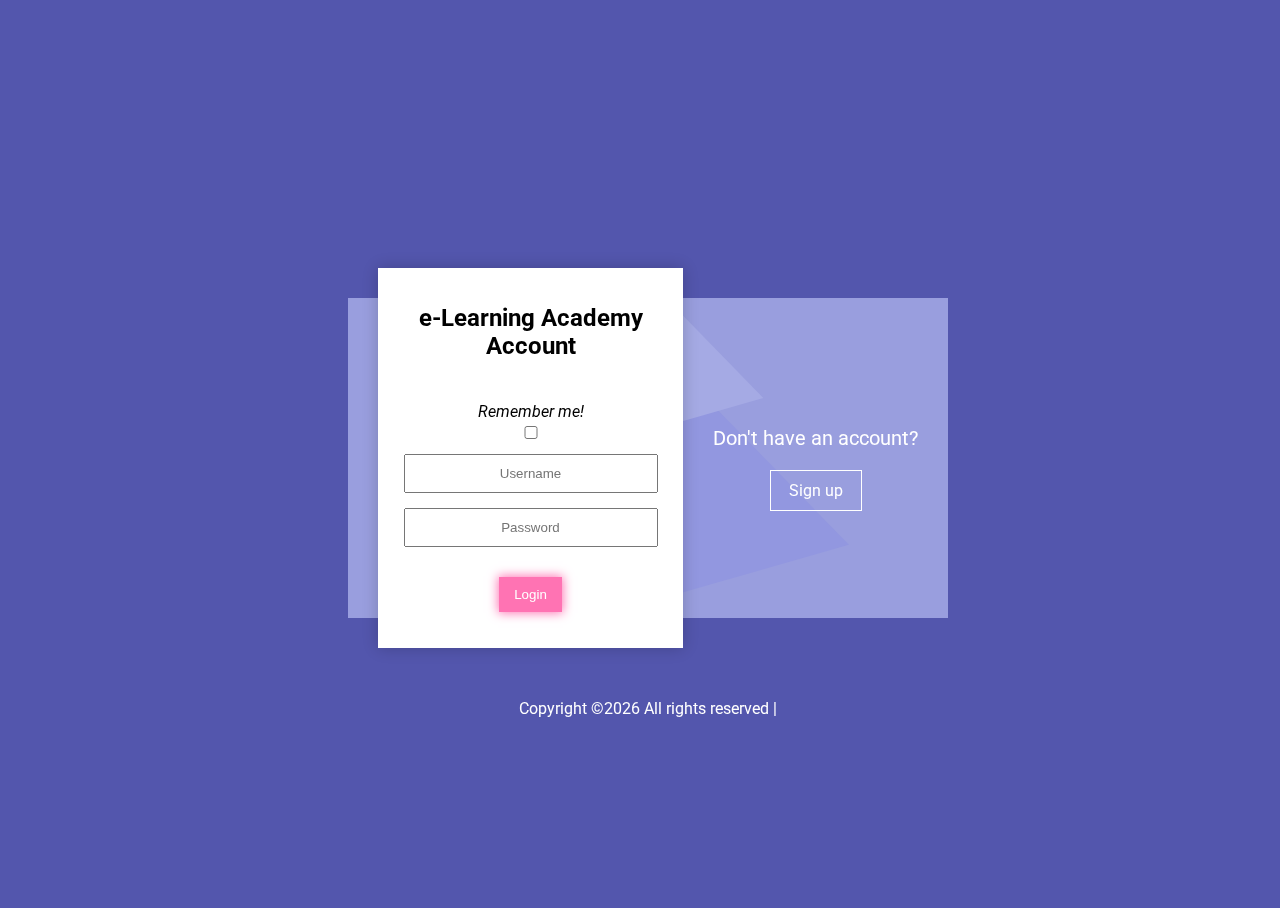
<file: dashboard/index.html>
<!DOCTYPE html>
<html lang="en">
<head>
    <meta charset="UTF-8">
    <meta name="viewport" content="width=device-width, initial-scale=1.0">
    <meta http-equiv="X-UA-Compatible" content="ie=edge">
    <title>Authentication</title>
    <style>
        @charset "UTF-8";
        @import url(https://fonts.googleapis.com/css?family=Oswald|Roboto);
        body {
        position: absolute;
        left: 0;
        top: 0;
        width: 100%;
        height: 100%;
        font-family: "Roboto", sans-serif;
        background-color: #5356ad;
        overflow: hidden;
		}

        .table {
        display: table;
        width: 100%;
        height: 100%;
        }

        .table-cell {
        display: table-cell;
        vertical-align: middle;
        -moz-transition: all 0.5s;
        -o-transition: all 0.5s;
        -webkit-transition: all 0.5s;
        transition: all 0.5s;
        }

        .container {
        position: relative;
        width: 600px;
        margin: 30px auto 0;
        height: 320px;
        background-color: #999ede;
        top: 50%;
        margin-top: -160px;
        -moz-transition: all 0.5s;
        -o-transition: all 0.5s;
        -webkit-transition: all 0.5s;
        transition: all 0.5s;
        }
        .container .box {
        position: absolute;
        left: 0;
        top: 0;
        width: 100%;
        height: 100%;
        overflow: hidden;
        }
        .container .box:before, .container .box:after {
        content: " ";
        position: absolute;
        left: 152px;
        top: 50px;
        background-color: #9297e0;
        transform: rotateX(52deg) rotateY(15deg) rotateZ(-38deg);
        width: 300px;
        height: 285px;
        -moz-transition: all 0.5s;
        -o-transition: all 0.5s;
        -webkit-transition: all 0.5s;
        transition: all 0.5s;
        }
        .container .box:after {
        background-color: #a5aae4;
        top: -10px;
        left: 80px;
        width: 320px;
        height: 180px;
        }
        .container .container-forms {
        position: relative;
        }
        .container .btn {
        cursor: pointer;
        text-align: center;
        margin: 0 auto;
        width: auto;
        color: #fff;
        background-color: #ff73b3;
        opacity: 1;
        -moz-transition: all 0.5s;
        -o-transition: all 0.5s;
        -webkit-transition: all 0.5s;
        transition: all 0.5s;
        }
        .container .btn:hover {
        opacity: 0.7;
        }
        .container .btn, .container input{
		padding: 10px 15px;
		text-align: center;
        }
        .container h2{
		padding: 0px 10px 15px;
        text-align: center;
        margin-top: 0px;
        }
        .container h4{
		padding: 5px 15px;
        text-align: center;
        margin-bottom: 0px;
        font-weight: normal;
        font-style: italic;
        }	
        .container input {
        margin: 0 auto 15px;
        display: block;
        width: 220px;
        -moz-transition: all 0.3s;
        -o-transition: all 0.3s;
        -webkit-transition: all 0.3s;
        transition: all 0.3s;
        }
        .container .container-forms .container-info {
        text-align: left;
        font-size: 0;
        }
        .container .container-forms .container-info .info-item {
        text-align: center;
        font-size: 16px;
        width: 300px;
        height: 320px;
        display: inline-block;
        vertical-align: top;
        color: #fff;
        opacity: 1;
        -moz-transition: all 0.3s;
        -o-transition: all 0.3s;
        -webkit-transition: all 0.3s;
        transition: all 0.3s;
        }
        .container .container-forms .container-info .info-item p {
        font-size: 20px;
        margin: 20px;
        }
        .container .container-forms .container-info .info-item .btn {
        background-color: transparent;
        border: 1px solid #fff;
        width: 60px;
        }
        .container .container-forms .container-info .info-item .table-cell {
        padding-right: 35px;
        }
        .container .container-forms .container-info .info-item:nth-child(2) .table-cell {
        padding-left: 35px;
        padding-right: 0;
        }
        .container .container-form {
        overflow: hidden;
        position: absolute;
        left: 30px;
        top: -30px;
        width: 305px;
        height: 380px;
        background-color: #fff;
        box-shadow: 0 0 15px 0 rgba(0, 0, 0, 0.2);
        -moz-transition: all 0.5s;
        -o-transition: all 0.5s;
        -webkit-transition: all 0.5s;
        transition: all 0.5s;
        }
        .container .container-form:before {
        content: "✔";
        position: absolute;
        left: 160px;
        top: -50px;
        color: #5356ad;
        font-size: 130px;
        opacity: 0;
        -moz-transition: all 0.5s;
        -o-transition: all 0.5s;
        -webkit-transition: all 0.5s;
        transition: all 0.5s;
        }
        .container .container-form .btn {
        border: none;
        position: relative;
        box-shadow: 0 0 10px 1px #ff73b3;
        margin-top: 30px;
        }
        .container .form-item {
        position: absolute;
        left: 0;
        top: 0;
        width: 100%;
        height: 100%;
        opacity: 1;
        -moz-transition: all 0.5s;
        -o-transition: all 0.5s;
        -webkit-transition: all 0.5s;
        transition: all 0.5s;
        }
        .container .form-item.sign-up {
        position: absolute;
        left: -100%;
        opacity: 0;
        }
        .container.log-in .box:before {
        position: absolute;
        left: 180px;
        top: 62px;
        height: 265px;
        }
        .container.log-in .box:after {
        top: 22px;
        left: 192px;
        width: 324px;
        height: 220px;
        }
        .container.log-in .container-form {
        left: 265px;
        }
        .container.log-in .container-form .form-item.sign-up {
        left: 0;
        opacity: 1;
        }
        .container.log-in .container-form .form-item.log-in {
        left: -100%;
        opacity: 0;
        }
        .container.active {
        width: 260px;
        height: 140px;
        margin-top: -70px;
        }
        .container.active .container-form {
        left: 30px;
        width: 200px;
        height: 200px;
        }
        .container.active .container-form:before {
        content: "✔";
        position: absolute;
        left: 51px;
        top: 5px;
        color: #5356ad;
        font-size: 130px;
        opacity: 1;
        }
        .container.active input, .container.active .btn, .container.active .info-item {
        display: none;
        opacity: 0;
        padding: 0px;
        margin: 0 auto;
        height: 0;
        }
        .container.active .form-item {
        height: 100%;
        }
        .container.active .container-forms .container-info .info-item {
        height: 0%;
        opacity: 0;
        }
        footer {
        display: flex;
        justify-content: center;
        padding: 15px;
        margin-top: 50px;
        background-color: #5356ad;
        color: #fff;
        }
    </style>
    <script src="https://code.jquery.com/jquery-3.4.1.min.js"></script>
</head>
<body>
    <div class="container">
        <div class="box"></div>
        <div class="container-forms">
            <div class="container-info">
                <div class="info-item">
                    <div class="table">
                        <div class="table-cell">
                            <p>Have an account?</p>
                            <div class="btn">Log in</div>
                        </div>
                    </div>
                </div>
                <div class="info-item">
                    <div class="table">
                        <div class="table-cell">
                            <p>Don't have an account?</p>
                            <div class="btn">Sign up</div>
                        </div>
                    </div>
                </div>
            </div>
        <div class="container-form">
            <div class="form-item log-in">
                <div class="table">
                    <form action="authenticate.php" method="post" class="table-cell">
                        <h2>e-Learning Academy Account</h2>
                        <h4>Remember me!</h4>
                        <input name="remember" type="checkbox" value="Remember me!">
                        <input name="username" placeholder="Username" type="text">
                        <input name="password" placeholder="Password" type="password">
                        <input type="submit" class="btn" value="Login">
                    </form>
                </div>
            </div>
            <div class="form-item sign-up">
                <div class="table">
                    <form action="registrar.php" method="post" class="table-cell">
                        <input name="email" placeholder="Email" type="text">
                        <input name="fullname" placeholder="Full Name" type="text">
                        <input name="username" placeholder="Username" type="text">
                        <input name="password" placeholder="Password" type="password">
                        <input type="submit" class="btn" value="Sign up">
                    </form>
                </div>
            </div>
 	</div>
    <script>    
        $(document).ready(function() {
            $(".info-item .btn").click(function() {
              $(".container").toggleClass("log-in");
            });
            $(".container-form .btn").click(function() {
               $(".container").addClass("active");
            });
        });
</script>
<footer>
	<p>Copyright &copy;<script>document.write(new Date().getFullYear());</script> All rights reserved |</p>
</footer>    
</body>
</html>
</file>
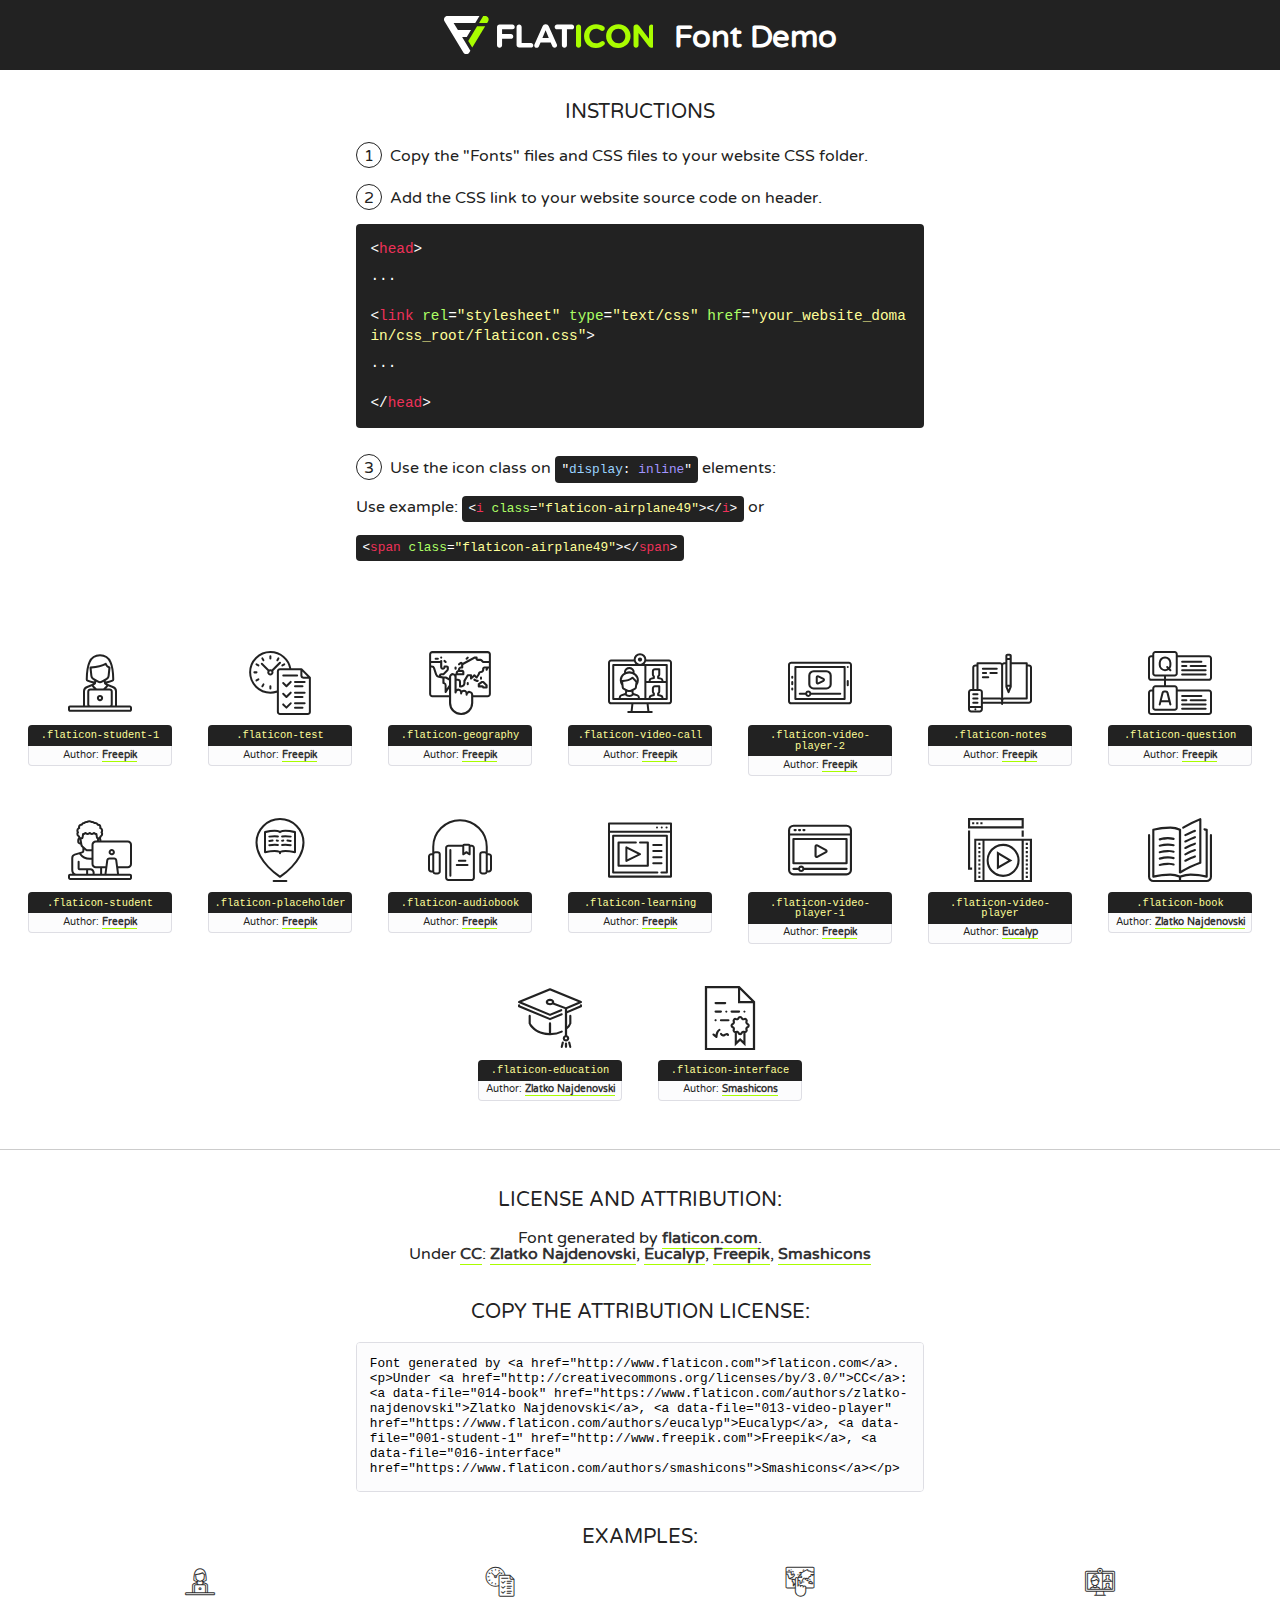
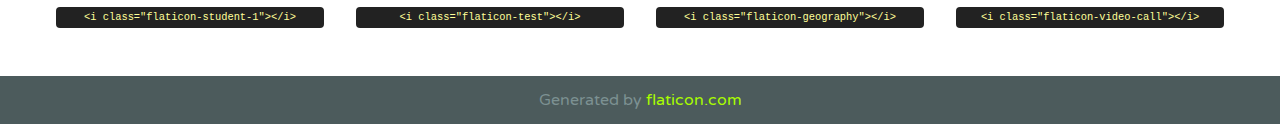
<file: fonts/flaticon/font/flaticon.html>
<!DOCTYPE html>
<!--
  Flaticon icon font: Flaticon
  Creation date: 05/04/2018 23:22
-->
<html>
<!DOCTYPE html>
<html>

<head>
    <title>Flaticon WebFont</title>
    <link href="http://fonts.googleapis.com/css?family=Varela+Round" rel="stylesheet" type="text/css" />
    <link rel="stylesheet" type="text/css" href="flaticon.css">
    <meta charset="UTF-8">
    <style>
    html, body, div, span, applet, object, iframe,
    h1, h2, h3, h4, h5, h6, p, blockquote, pre,
    a, abbr, acronym, address, big, cite, code,
    del, dfn, em, img, ins, kbd, q, s, samp,
    small, strike, strong, sub, sup, tt, var,
    b, u, i, center,
    dl, dt, dd, ol, ul, li,
    fieldset, form, label, legend,
    table, caption, tbody, tfoot, thead, tr, th, td,
    article, aside, canvas, details, embed, 
    figure, figcaption, footer, header, hgroup, 
    menu, nav, output, ruby, section, summary,
    time, mark, audio, video {
        margin: 0;
        padding: 0;
        border: 0;
        font-size: 100%;
        font: inherit;
        vertical-align: baseline;
    }
    /* HTML5 display-role reset for older browsers */
    article, aside, details, figcaption, figure, 
    footer, header, hgroup, menu, nav, section {
        display: block;
    }
    body {
        line-height: 1;
    }
    ol, ul {
        list-style: none;
    }
    blockquote, q {
        quotes: none;
    }
    blockquote:before, blockquote:after,
    q:before, q:after {
        content: '';
        content: none;
    }
    table {
        border-collapse: collapse;
        border-spacing: 0;
    }
    body {
        font-family: 'Varela Round', Helvetica, Arial, sans-serif;
        font-size: 16px;
        color: #222;
    }
    a {
        color: #333;
        border-bottom: 1px solid #a9fd00;
        font-weight: bold;
        text-decoration: none;
    }
    * {
        -moz-box-sizing: border-box;
        -webkit-box-sizing: border-box;
        box-sizing: border-box;
        margin: 0;
        padding: 0;
    }
    [class^="flaticon-"]:before, [class*=" flaticon-"]:before, [class^="flaticon-"]:after, [class*=" flaticon-"]:after {
        font-family: Flaticon;
        font-size: 30px;
        font-style: normal;
        margin-left: 20px;
        color: #333;
    }
    .wrapper {
        max-width: 600px;
        margin: auto;
        padding: 0 1em;
    }
    .title {
        font-size: 1.25em;
        text-align: center;
        margin-bottom: 1em;
        text-transform: uppercase;
    }
    header {
        text-align: center;
        background-color: #222;
        color: #fff;
        padding: 1em;
    }
    header .logo {
        width: 210px;
        height: 38px;
        display: inline-block;
        vertical-align: middle;
        margin-right: 1em;
        border: none;
    }
    header strong {
        font-size: 1.95em;
        font-weight: bold;
        vertical-align: middle;
        margin-top: 5px;
        display: inline-block;
    }
    .demo {
        margin: 2em auto;
        line-height: 1.25em;
    }
    .demo ul li {
        margin-bottom: 1em;
    }
    .demo ul li .num {
        color: #222;
        border-radius: 20px;
        display: inline-block;
        width: 26px;
        padding: 3px;
        height: 26px;
        text-align: center;
        margin-right: 0.5em;
        border: 1px solid #222;
    }
    .demo ul li code {
        background-color: #222;
        border-radius: 4px;
        padding: 0.25em 0.5em;
        display: inline-block;
        color: #fff;
        font-family: Consolas,Monaco,Lucida Console,Liberation Mono,DejaVu Sans Mono,Bitstream Vera Sans Mono,Courier New, monospace;
        font-weight: lighter;
        margin-top: 1em;
        font-size: 0.8em;
        word-break: break-all;
    }
    .demo ul li code.big {
        padding: 1em;
        font-size: 0.9em;
    }
    .demo ul li code .red {
        color: #EF3159;
    }
    .demo ul li code .green {
        color: #ACFF65;
    }
    .demo ul li code .yellow {
        color: #FFFF99;
    }
    .demo ul li code .blue {
        color: #99D3FF;
    }
    .demo ul li code .purple {
        color: #A295FF;
    }
    .demo ul li code .dots {
        margin-top: 0.5em;
        display: block;
    }
    #glyphs {
        border-bottom: 1px solid #ccc;
        padding: 2em 0;
        text-align: center;
    }
    .glyph {
        display: inline-block;
        width: 9em;
        margin: 1em;
        text-align: center;
        vertical-align: top;
        background: #FFF;
    }
    .glyph .glyph-icon {
        padding: 10px;
        display: block;
        font-family:"Flaticon";
        font-size: 64px;
        line-height: 1;
    }
    .glyph .glyph-icon:before {
        font-size: 64px;
        color: #222;
        margin-left: 0;
    }
    .class-name {
        font-size: 0.65em;
        background-color: #222;
        color: #fff;
        border-radius: 4px 4px 0 0;
        padding: 0.5em;
        color: #FFFF99;
        font-family: Consolas,Monaco,Lucida Console,Liberation Mono,DejaVu Sans Mono,Bitstream Vera Sans Mono,Courier New, monospace;
    }
    .author-name {
        font-size: 0.6em;
        background-color: #fcfcfd;
        border: 1px solid #DEDEE4;
        border-top: 0;
        border-radius: 0 0 4px 4px;
        padding: 0.5em;
    }
    .class-name:last-child {
        font-size: 10px;
        color:#888;
    }
    .class-name:last-child a {
        font-size: 10px;
        color:#555;
    }
    .class-name:last-child a:hover {
        color:#a9fd00;
    }
    .glyph > input {
        display: block;
        width: 100px;
        margin: 5px auto;
        text-align: center;
        font-size: 12px;
        cursor: text;
    }
    .glyph > input.icon-input {
        font-family:"Flaticon";
        font-size: 16px;
        margin-bottom: 10px;
    }
    .attribution .title {
        margin-top: 2em;
    }
    .attribution textarea {
        background-color: #fcfcfd;
        padding: 1em;
        border: none;
        box-shadow: none;
        border: 1px solid #DEDEE4;
        border-radius: 4px;
        resize: none;
        width: 100%;
        height: 150px;
        font-size: 0.8em;
        font-family: Consolas,Monaco,Lucida Console,Liberation Mono,DejaVu Sans Mono,Bitstream Vera Sans Mono,Courier New, monospace;
        -webkit-appearance: none;
    }
    .iconsuse {
        margin: 2em auto;
        text-align: center;
        max-width: 1200px;
    }
    .iconsuse:after {
        content: '';
        display: table;
        clear: both;
    }
    .iconsuse .image {
        float: left;
        width: 25%;
        padding: 0 1em;
    }
    .iconsuse .image p {
        margin-bottom: 1em;
    }
    .iconsuse .image span {
        display: block;
        font-size: 0.65em;
        background-color: #222;
        color: #fff;
        border-radius: 4px;
        padding: 0.5em;
        color: #FFFF99;
        margin-top: 1em;
        font-family: Consolas,Monaco,Lucida Console,Liberation Mono,DejaVu Sans Mono,Bitstream Vera Sans Mono,Courier New, monospace;
    }
    #footer {
        text-align: center;
        background-color: #4C5B5C;
        color: #7c9192;
        padding: 1em;
    }
    #footer a {
        border: none;
        color: #a9fd00;
        font-weight: normal;
    }
    @media (max-width: 960px) {
        .iconsuse .image {
            width: 50%;
        }
    }
    @media (max-width: 560px) {
        .iconsuse .image {
            width: 100%;
        }
    }
    </style>
</head>

<body class="characters-off">

    <header>
        <a href="http://www.flaticon.com" target="_blank" class="logo">
            <svg version="1.1" xmlns="http://www.w3.org/2000/svg" xmlns:xlink="http://www.w3.org/1999/xlink" xmlns:a="http://ns.adobe.com/AdobeSVGViewerExtensions/3.0/" viewBox="0 0 560.875 102.036" enable-background="new 0 0 560.875 102.036" xml:space="preserve">
                <defs>
                </defs>
                <g>
                    <g class="letters">
                        <path fill="#ffffff" d="M141.596,29.675c0-3.777,2.985-6.767,6.764-6.767h34.438c3.426,0,6.15,2.728,6.15,6.15
                        c0,3.43-2.724,6.149-6.15,6.149h-27.674v13.091h23.719c3.429,0,6.151,2.724,6.151,6.15c0,3.43-2.723,6.149-6.151,6.149h-23.719
                        v17.574c0,3.773-2.986,6.761-6.764,6.761c-3.779,0-6.764-2.989-6.764-6.761V29.675z"></path>
                        <path fill="#ffffff" d="M193.844,29.149c0-3.781,2.985-6.767,6.764-6.767c3.776,0,6.763,2.985,6.763,6.767v42.957h25.039
                        c3.426,0,6.149,2.726,6.149,6.153c0,3.425-2.723,6.15-6.149,6.15h-31.802c-3.779,0-6.764-2.986-6.764-6.768V29.149z"></path>
                        <path fill="#ffffff" d="M241.891,75.71l21.438-48.407c1.492-3.341,4.215-5.357,7.906-5.357h0.792
                        c3.686,0,6.323,2.017,7.815,5.357l21.439,48.407c0.436,0.967,0.701,1.845,0.701,2.723c0,3.602-2.809,6.501-6.414,6.501
                        c-3.161,0-5.269-1.845-6.499-4.655l-4.132-9.661h-27.059l-4.301,10.102c-1.144,2.631-3.426,4.214-6.237,4.214
                        c-3.517,0-6.24-2.81-6.24-6.325C241.1,77.64,241.451,76.677,241.891,75.71z M279.932,58.666l-8.521-20.297l-8.526,20.297H279.932
                        z"></path>
                        <path fill="#ffffff" d="M314.864,35.387H301.86c-3.429,0-6.239-2.813-6.239-6.238c0-3.429,2.811-6.24,6.239-6.24h39.533
                        c3.426,0,6.237,2.811,6.237,6.24c0,3.425-2.811,6.238-6.237,6.238h-13.001v42.785c0,3.773-2.99,6.761-6.764,6.761
                        c-3.779,0-6.764-2.989-6.764-6.761V35.387z"></path>
                        <path fill="#A9FD00" d="M352.615,29.149c0-3.781,2.985-6.767,6.767-6.767c3.774,0,6.761,2.985,6.761,6.767v49.024
                        c0,3.773-2.987,6.761-6.761,6.761c-3.781,0-6.767-2.989-6.767-6.761V29.149z"></path>
                        <path fill="#A9FD00" d="M374.132,53.836v-0.179c0-17.481,13.178-31.801,32.065-31.801c9.22,0,15.459,2.458,20.557,6.238
                        c1.402,1.054,2.637,2.985,2.637,5.357c0,3.692-2.985,6.59-6.681,6.59c-1.845,0-3.071-0.702-4.044-1.319
                        c-3.776-2.813-7.729-4.393-12.562-4.393c-10.364,0-17.831,8.611-17.831,19.154v0.173c0,10.542,7.291,19.329,17.831,19.329
                        c5.715,0,9.492-1.756,13.359-4.834c1.049-0.874,2.458-1.491,4.039-1.491c3.429,0,6.325,2.813,6.325,6.236
                        c0,2.106-1.056,3.78-2.282,4.834c-5.539,4.834-12.036,7.733-21.878,7.733C387.572,85.464,374.132,71.493,374.132,53.836z"></path>
                        <path fill="#A9FD00" d="M433.009,53.836v-0.179c0-17.481,13.79-31.801,32.766-31.801c18.981,0,32.592,14.143,32.592,31.628v0.173
                        c0,17.483-13.785,31.807-32.769,31.807C446.625,85.464,433.009,71.32,433.009,53.836z M484.224,53.836v-0.179
                        c0-10.539-7.725-19.326-18.626-19.326c-10.893,0-18.449,8.611-18.449,19.154v0.173c0,10.542,7.73,19.329,18.626,19.329
                        C476.676,72.986,484.224,64.378,484.224,53.836z"></path>
                        <path fill="#A9FD00" d="M506.233,29.321c0-3.774,2.99-6.763,6.767-6.763h1.401c3.252,0,5.183,1.583,7.029,3.953l26.093,34.265
                        V29.059c0-3.692,2.99-6.677,6.681-6.677c3.683,0,6.671,2.985,6.671,6.677v48.934c0,3.78-2.987,6.765-6.764,6.765h-0.436
                        c-3.257,0-5.188-1.581-7.034-3.953l-27.056-35.492v32.944c0,3.687-2.985,6.676-6.678,6.676c-3.683,0-6.673-2.989-6.673-6.676
                        V29.321z"></path>
                    </g>
                    <g class="insignia">
                        <path fill="#ffffff" d="M48.372,56.137h12.517l11.156-18.537H37.186L25.688,18.539h57.825L94.668,0H9.271
                        C5.925,0,2.842,1.801,1.198,4.716c-1.644,2.907-1.593,6.482,0.134,9.343l50.38,83.501c1.678,2.781,4.689,4.476,7.938,4.476
                        c3.246,0,6.257-1.695,7.935-4.476l2.898-4.804L48.372,56.137z"></path>
                        <g class="i">
                            <path fill="#A9FD00" d="M93.575,18.539h0.031v0.004l21.652,0.004l2.705-4.488c1.727-2.861,1.778-6.436,0.133-9.343
                            C116.454,1.801,113.371,0,110.026,0h-5.294L93.575,18.539z"></path>
                            <polygon fill="#A9FD00" points="88.291,27.356 64.725,66.486 75.519,84.404 109.942,27.356"></polygon>
                        </g>
                    </g>
                </g>
            </svg>
        </a>
        <strong>Font Demo</strong>
    </header>


    <section class="demo wrapper">

        <p class="title">Instructions</p>

        <ul>
            <li>
                <span class="num">1</span>Copy the "Fonts" files and CSS files to your website CSS folder.
            </li>
            <li>
                <span class="num">2</span>Add the CSS link to your website source code on header.
                <code class="big">
                    &lt;<span class="red">head</span>&gt;
                    <br/><span class="dots">...</span>
                    <br/>&lt;<span class="red">link</span> <span class="green">rel</span>=<span class="yellow">"stylesheet"</span> <span class="green">type</span>=<span class="yellow">"text/css"</span> <span class="green">href</span>=<span class="yellow">"your_website_domain/css_root/flaticon.css"</span>&gt;
                    <br/><span class="dots">...</span>
                    <br/>&lt;/<span class="red">head</span>&gt;
                </code>
            </li>

            <li>
                <p>
                    <span class="num">3</span>Use the icon class on <code>"<span class="blue">display</span>:<span class="purple"> inline</span>"</code> elements:
                    <br />
                    Use example: <code>&lt;<span class="red">i</span> <span class="green">class</span>=<span class="yellow">&quot;flaticon-airplane49&quot;</span>&gt;&lt;/<span class="red">i</span>&gt;</code> or <code>&lt;<span class="red">span</span> <span class="green">class</span>=<span class="yellow">&quot;flaticon-airplane49&quot;</span>&gt;&lt;/<span class="red">span</span>&gt;</code>
            </li>
        </ul>

    </section>




   <section id="glyphs">          
    
      
        <div class="glyph"><div class="glyph-icon flaticon-student-1"></div>
            <div class="class-name">.flaticon-student-1</div>
            <div class="author-name">Author: <a data-file="001-student-1" href="http://www.freepik.com">Freepik</a> </div> 
        </div>        
        
        <div class="glyph"><div class="glyph-icon flaticon-test"></div>
            <div class="class-name">.flaticon-test</div>
            <div class="author-name">Author: <a data-file="002-test" href="http://www.freepik.com">Freepik</a> </div> 
        </div>        
        
        <div class="glyph"><div class="glyph-icon flaticon-geography"></div>
            <div class="class-name">.flaticon-geography</div>
            <div class="author-name">Author: <a data-file="003-geography" href="http://www.freepik.com">Freepik</a> </div> 
        </div>        
        
        <div class="glyph"><div class="glyph-icon flaticon-video-call"></div>
            <div class="class-name">.flaticon-video-call</div>
            <div class="author-name">Author: <a data-file="004-video-call" href="http://www.freepik.com">Freepik</a> </div> 
        </div>        
        
        <div class="glyph"><div class="glyph-icon flaticon-video-player-2"></div>
            <div class="class-name">.flaticon-video-player-2</div>
            <div class="author-name">Author: <a data-file="005-video-player-2" href="http://www.freepik.com">Freepik</a> </div> 
        </div>        
        
        <div class="glyph"><div class="glyph-icon flaticon-notes"></div>
            <div class="class-name">.flaticon-notes</div>
            <div class="author-name">Author: <a data-file="006-notes" href="http://www.freepik.com">Freepik</a> </div> 
        </div>        
        
        <div class="glyph"><div class="glyph-icon flaticon-question"></div>
            <div class="class-name">.flaticon-question</div>
            <div class="author-name">Author: <a data-file="007-question" href="http://www.freepik.com">Freepik</a> </div> 
        </div>        
        
        <div class="glyph"><div class="glyph-icon flaticon-student"></div>
            <div class="class-name">.flaticon-student</div>
            <div class="author-name">Author: <a data-file="008-student" href="http://www.freepik.com">Freepik</a> </div> 
        </div>        
        
        <div class="glyph"><div class="glyph-icon flaticon-placeholder"></div>
            <div class="class-name">.flaticon-placeholder</div>
            <div class="author-name">Author: <a data-file="009-placeholder" href="http://www.freepik.com">Freepik</a> </div> 
        </div>        
        
        <div class="glyph"><div class="glyph-icon flaticon-audiobook"></div>
            <div class="class-name">.flaticon-audiobook</div>
            <div class="author-name">Author: <a data-file="010-audiobook" href="http://www.freepik.com">Freepik</a> </div> 
        </div>        
        
        <div class="glyph"><div class="glyph-icon flaticon-learning"></div>
            <div class="class-name">.flaticon-learning</div>
            <div class="author-name">Author: <a data-file="011-learning" href="http://www.freepik.com">Freepik</a> </div> 
        </div>        
        
        <div class="glyph"><div class="glyph-icon flaticon-video-player-1"></div>
            <div class="class-name">.flaticon-video-player-1</div>
            <div class="author-name">Author: <a data-file="012-video-player-1" href="http://www.freepik.com">Freepik</a> </div> 
        </div>        
        
        <div class="glyph"><div class="glyph-icon flaticon-video-player"></div>
            <div class="class-name">.flaticon-video-player</div>
            <div class="author-name">Author: <a data-file="013-video-player" href="https://www.flaticon.com/authors/eucalyp">Eucalyp</a> </div> 
        </div>        
        
        <div class="glyph"><div class="glyph-icon flaticon-book"></div>
            <div class="class-name">.flaticon-book</div>
            <div class="author-name">Author: <a data-file="014-book" href="https://www.flaticon.com/authors/zlatko-najdenovski">Zlatko Najdenovski</a> </div> 
        </div>        
        
        <div class="glyph"><div class="glyph-icon flaticon-education"></div>
            <div class="class-name">.flaticon-education</div>
            <div class="author-name">Author: <a data-file="015-education" href="https://www.flaticon.com/authors/zlatko-najdenovski">Zlatko Najdenovski</a> </div> 
        </div>        
        
        <div class="glyph"><div class="glyph-icon flaticon-interface"></div>
            <div class="class-name">.flaticon-interface</div>
            <div class="author-name">Author: <a data-file="016-interface" href="https://www.flaticon.com/authors/smashicons">Smashicons</a> </div> 
        </div>        
        

    </section>



    <section class="attribution wrapper"   style="text-align:center;">

      <div class="title">License and attribution:</div><div class="attrDiv">Font generated by <a href="http://www.flaticon.com">flaticon.com</a>. <div><p>Under <a href="http://creativecommons.org/licenses/by/3.0/">CC</a>: <a data-file="014-book" href="https://www.flaticon.com/authors/zlatko-najdenovski">Zlatko Najdenovski</a>, <a data-file="013-video-player" href="https://www.flaticon.com/authors/eucalyp">Eucalyp</a>, <a data-file="001-student-1" href="http://www.freepik.com">Freepik</a>, <a data-file="016-interface" href="https://www.flaticon.com/authors/smashicons">Smashicons</a></p>  </div>
      </div>
      <div class="title">Copy the Attribution License:</div>

    <textarea onclick="this.focus();this.select();">Font generated by &lt;a href=&quot;http://www.flaticon.com&quot;&gt;flaticon.com&lt;/a&gt;. <p>Under <a href="http://creativecommons.org/licenses/by/3.0/">CC</a>: <a data-file="014-book" href="https://www.flaticon.com/authors/zlatko-najdenovski">Zlatko Najdenovski</a>, <a data-file="013-video-player" href="https://www.flaticon.com/authors/eucalyp">Eucalyp</a>, <a data-file="001-student-1" href="http://www.freepik.com">Freepik</a>, <a data-file="016-interface" href="https://www.flaticon.com/authors/smashicons">Smashicons</a></p>  
     </textarea>

    </section>

    <section class="iconsuse">

          <div class="title">Examples:</div>            
             
            <div class="image">
                <p>
                    <i class="glyph-icon flaticon-student-1"></i> 
                    <span>&lt;i class=&quot;flaticon-student-1&quot;&gt;&lt;/i&gt;</span>
                </p>
            </div>
            
            <div class="image">
                <p>
                    <i class="glyph-icon flaticon-test"></i> 
                    <span>&lt;i class=&quot;flaticon-test&quot;&gt;&lt;/i&gt;</span>
                </p>
            </div>
            
            <div class="image">
                <p>
                    <i class="glyph-icon flaticon-geography"></i> 
                    <span>&lt;i class=&quot;flaticon-geography&quot;&gt;&lt;/i&gt;</span>
                </p>
            </div>
            
            <div class="image">
                <p>
                    <i class="glyph-icon flaticon-video-call"></i> 
                    <span>&lt;i class=&quot;flaticon-video-call&quot;&gt;&lt;/i&gt;</span>
                </p>
            </div>
                       
        </div>
                            
    </section>

<div id="footer">
    <div>Generated by <a href="http://www.flaticon.com">flaticon.com</a>
    </div>
</div>



</body>
</html>
</file>
<file: fonts/flaticon/font/flaticon.css>
/*
  	Flaticon icon font: Flaticon
  	Creation date: 05/04/2018 23:22
  	*/

@font-face {
  font-family: "Flaticon";
  src: url("./Flaticon.eot");
  src: url("./Flaticon.eot?#iefix") format("embedded-opentype"),
       url("./Flaticon.woff") format("woff"),
       url("./Flaticon.ttf") format("truetype"),
       url("./Flaticon.svg#Flaticon") format("svg");
  font-weight: normal;
  font-style: normal;
}

@media screen and (-webkit-min-device-pixel-ratio:0) {
  @font-face {
    font-family: "Flaticon";
    src: url("./Flaticon.svg#Flaticon") format("svg");
  }
}

[class^="flaticon-"]:before, [class*=" flaticon-"]:before,
[class^="flaticon-"]:after, [class*=" flaticon-"]:after {   
  font-family: Flaticon;
        font-size: 20px;
font-style: normal;
margin-left: 20px;
}

.flaticon-student-1:before { content: "\f100"; }
.flaticon-test:before { content: "\f101"; }
.flaticon-geography:before { content: "\f102"; }
.flaticon-video-call:before { content: "\f103"; }
.flaticon-video-player-2:before { content: "\f104"; }
.flaticon-notes:before { content: "\f105"; }
.flaticon-question:before { content: "\f106"; }
.flaticon-student:before { content: "\f107"; }
.flaticon-placeholder:before { content: "\f108"; }
.flaticon-audiobook:before { content: "\f109"; }
.flaticon-learning:before { content: "\f10a"; }
.flaticon-video-player-1:before { content: "\f10b"; }
.flaticon-video-player:before { content: "\f10c"; }
.flaticon-book:before { content: "\f10d"; }
.flaticon-education:before { content: "\f10e"; }
.flaticon-interface:before { content: "\f10f"; }
</file>
